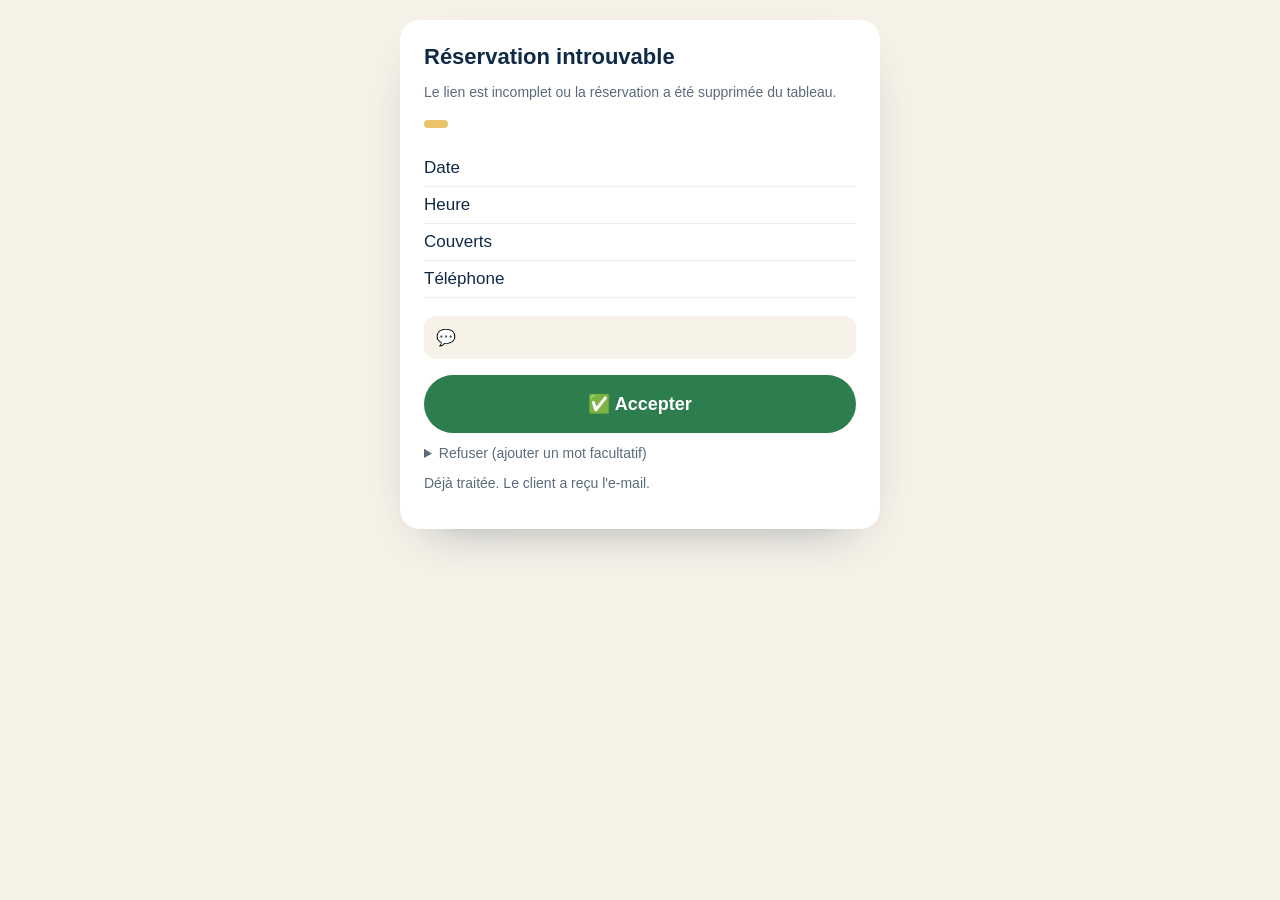
<file: apps-script/Page.html>
<!DOCTYPE html>
<html>
<head>
  <base target="_top">
  <style>
    * { box-sizing: border-box; }
    body { margin: 0; padding: 20px 16px; background: #F7F2E8; font-family: Arial, Helvetica, sans-serif; color: #0F2A47; }
    .card { max-width: 480px; margin: auto; background: #fff; border-radius: 20px; padding: 24px; box-shadow: 0 20px 50px -30px rgba(15,42,71,.5); }
    h1 { font-size: 22px; margin: 0 0 4px; }
    .badge { display: inline-block; padding: 4px 12px; border-radius: 999px; font-size: 13px; font-weight: bold; background: #E9C46A; }
    .badge.ok { background: #cfe8d5; } .badge.no { background: #f3cccc; }
    table { width: 100%; border-collapse: collapse; margin: 18px 0; font-size: 17px; }
    td { padding: 8px 0; border-bottom: 1px solid #eee; } td:last-child { text-align: right; font-weight: bold; }
    .msg { background: #F7F2E8; padding: 12px; border-radius: 12px; }
    a { color: #1E4E8C; }
    textarea { width: 100%; min-height: 70px; margin-top: 8px; padding: 10px; border: 1px solid #ddd; border-radius: 12px; font: inherit; font-size: 16px; }
    .btn { display: block; width: 100%; padding: 18px; margin-top: 12px; border: 0; border-radius: 999px; font-size: 18px; font-weight: bold; color: #fff; cursor: pointer; }
    .accept { background: #2e7d4f; } .refuse { background: #b23b3b; }
    .btn:disabled { opacity: .5; }
    .hidden { display: none; }
    .small { font-size: 14px; color: #5b6b7d; }
  </style>
</head>
<body>
  <div class="card">
  <? if (!data) { ?>
    <h1>Réservation introuvable</h1>
    <p class="small">Le lien est incomplet ou la réservation a été supprimée du tableau.</p>
  <? } else { ?>
    <h1><?= data.name ?></h1>
    <span id="badge" class="badge <?= data.status === 'Confirmée' ? 'ok' : data.status === 'Refusée' ? 'no' : '' ?>"><?= data.status ?></span>
    <table>
      <tr><td>Date</td><td><?= data.date.split('-').reverse().join('/') ?></td></tr>
      <tr><td>Heure</td><td><?= data.time ?></td></tr>
      <tr><td>Couverts</td><td><?= data.guests ?></td></tr>
      <tr><td>Téléphone</td><td><a href="tel:<?= data.phone ?>"><?= data.phone ?></a></td></tr>
    </table>
    <? if (data.message) { ?><p class="msg">💬 <?= data.message ?></p><? } ?>

    <div id="actions" class="<?= data.status === 'En attente' ? '' : 'hidden' ?>">
      <button class="btn accept" onclick="go('accept')">✅ Accepter</button>
      <details style="margin-top:12px">
        <summary class="small">Refuser (ajouter un mot facultatif)</summary>
        <textarea id="note" placeholder="Ex. : complet ce soir-là, mais nous avons de la place à 21h00."></textarea>
        <button class="btn refuse" onclick="go('refuse')">❌ Refuser</button>
      </details>
    </div>
    <p id="done" class="small <?= data.status === 'En attente' ? 'hidden' : '' ?>">Déjà traitée. Le client a reçu l'e-mail.</p>
  <? } ?>
  </div>

  <script>
    // Envoie la décision au script (met à jour le tableau + e-mail au client)
    function go(action) {
      document.querySelectorAll('.btn').forEach(function (b) { b.disabled = true; });
      var note = (document.getElementById('note') || {}).value || '';
      google.script.run
        .withSuccessHandler(function (status) {
          var badge = document.getElementById('badge');
          badge.textContent = status;
          badge.className = 'badge ' + (status === 'Confirmée' ? 'ok' : 'no');
          document.getElementById('actions').classList.add('hidden');
          var done = document.getElementById('done');
          done.textContent = status === 'Confirmée' ? 'Confirmation envoyée au client ✅' : 'Réponse envoyée au client.';
          done.classList.remove('hidden');
        })
        .withFailureHandler(function (err) {
          alert('Erreur : ' + err.message);
          document.querySelectorAll('.btn').forEach(function (b) { b.disabled = false; });
        })
        .decide(<?= id ?>, <?= token ?>, action, note);
    }
  </script>
</body>
</html>
</file>
